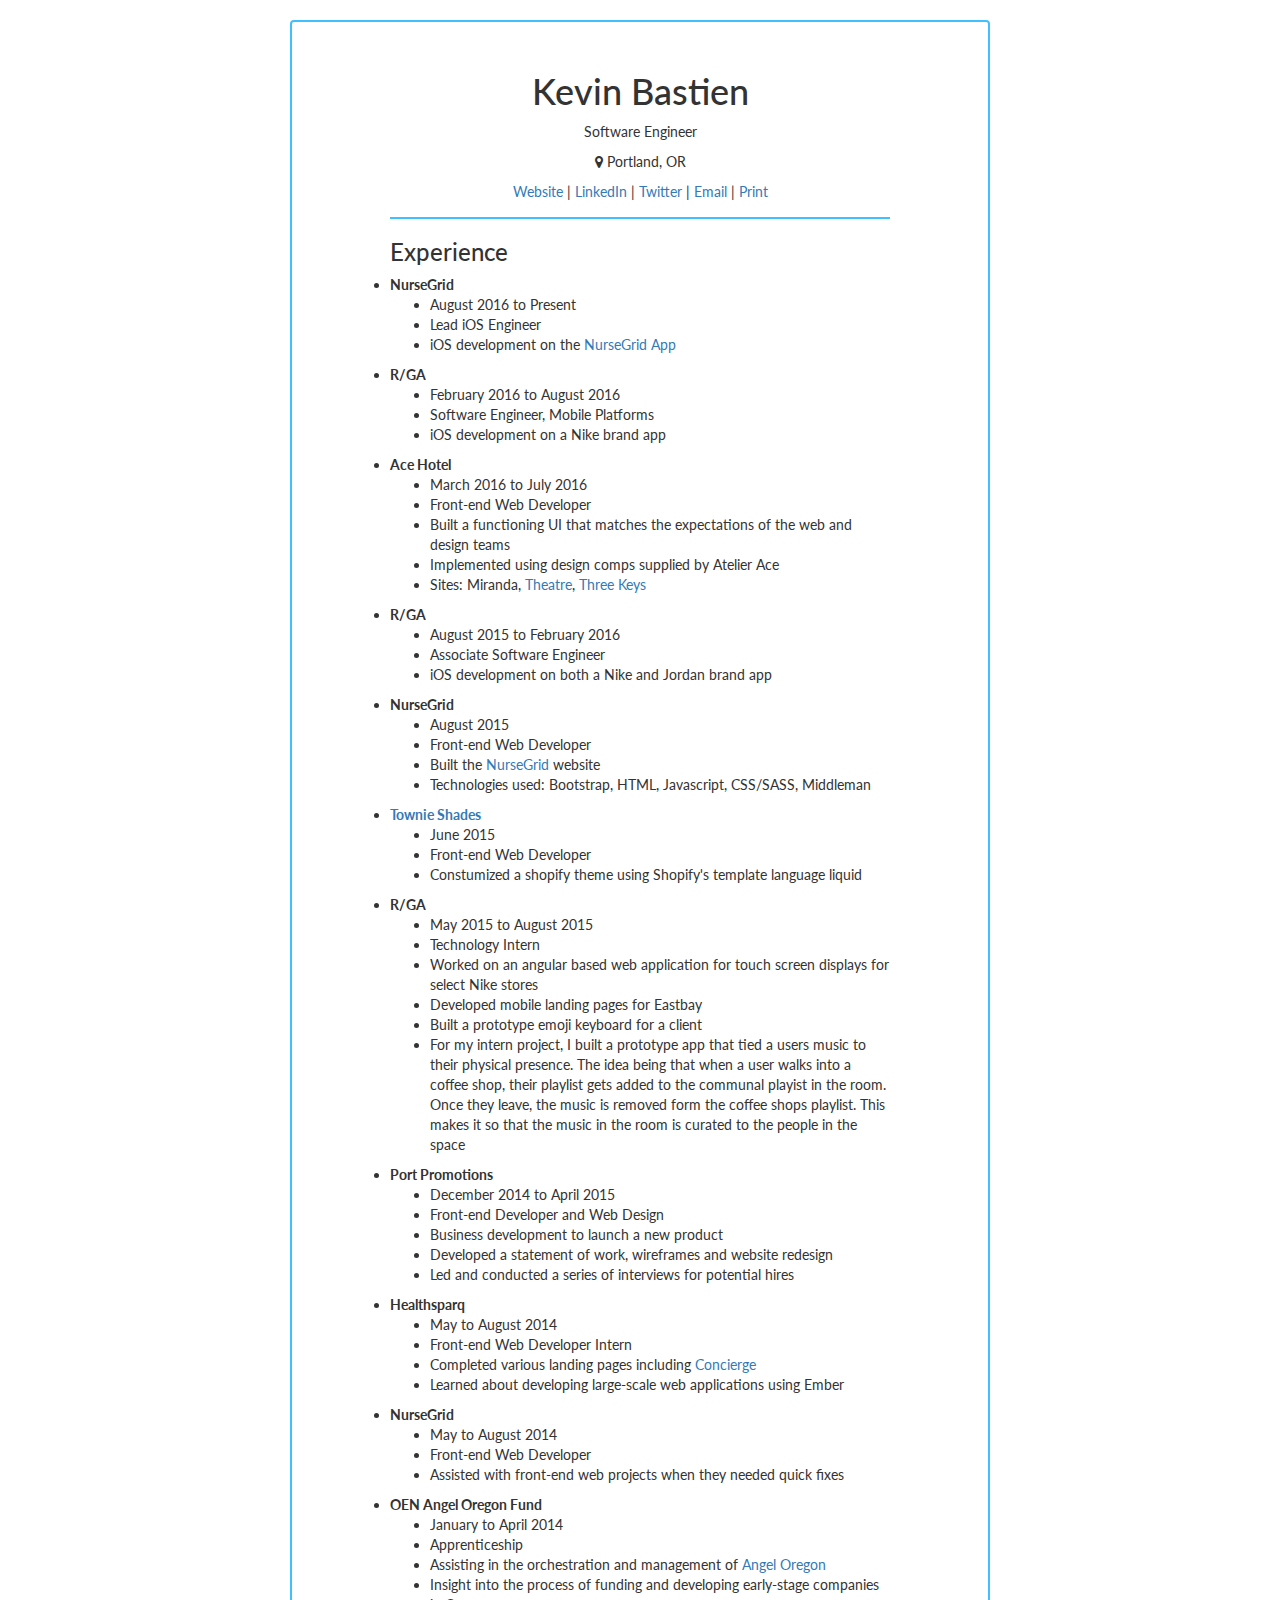
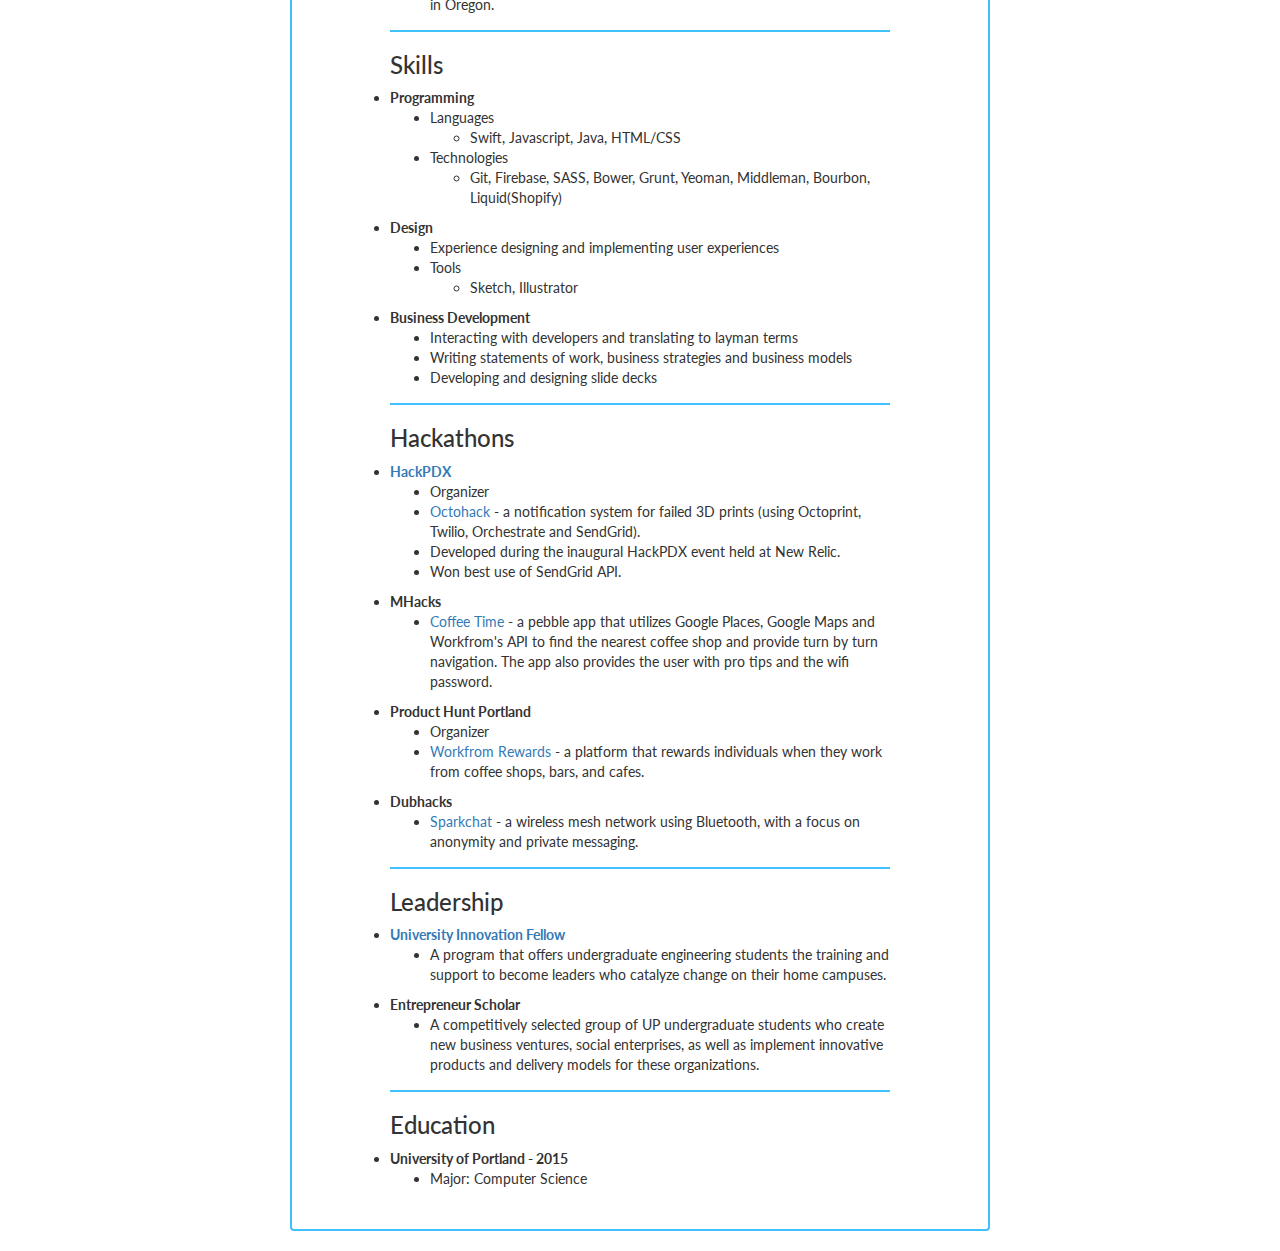
<file: index.html>
<!DOCTYPE html>
<html lang="en">
<head>
<meta charset="utf-8">
<meta http-equiv="X-UA-Compatible" content="IE=edge">
<meta name="viewport" content="width=device-width, initial-scale=1">
<title>Kevin Bastien | Resume</title>

<link rel="stylesheet" type="text/css" href="bower_components/bootstrap/dist/css/bootstrap.min.css">
<link rel="stylesheet" type="text/css" href="bower_components/fontawesome/css/font-awesome.min.css">
<link href='http://fonts.googleapis.com/css?family=Lato:300,400,700' rel='stylesheet' type='text/css'>
<script src="bower_components/jquery/dist/jquery.min.js" type="text/javascript"></script>
<script src="bower_components/bootstrap/dist/js/bootstrap.min.js" type="text/javascript"></script>
<link rel="shortcut icon" href="/assets/favicon.ico" type="image/x-icon" />
<link rel="stylesheet" href="css/compiled/styles.css">

</head>
<body>
<!-- Main body -->
  <div class="outer" id="outer">
    <div class="container">
        <div class="intro text-center">
          <h1 class="wobble animated">Kevin Bastien</h1>
          <p>Software Engineer</p>
          <p id="location"><i class="fa fa-map-marker"></i> Portland, OR</p>
          <div class="links">
            <a href="http://kevinbastien.com" target='_blank'>Website</a> |
            <a href="http://www.linkedin.com/in/kevinjbastien" target='_blank'>LinkedIn</a> |
            <a href="http://twitter.com/kevinjbastien" target='_blank'>Twitter</a> |
            <a href="mailto:kevinjbastien@gmail.com">Email</a> |
            <a onclick="window.print();">Print</a>
          </div>
        </div>
        <div class="experience line" id="line">
          <h3>Experience</h3>
          <li><b>NurseGrid</b></li>
          <ul>
            <li>August 2016 to Present</li>
            <li>Lead iOS Engineer</li>
            <li>iOS development on the <a href="https://itunes.apple.com/us/app/nursegrid-calendar-for-nurses/id949731866?mt=8" target='_blank'>NurseGrid App</a> </li>
          </ul>
          <li><b>R/GA</b></li>
          <ul>
            <li>February 2016 to August 2016</li>
            <li>Software Engineer, Mobile Platforms</li>
            <li>iOS development on a Nike brand app</li>
          </ul>
          <li><b>Ace Hotel</b></li>
          <ul>
            <li>March 2016 to July 2016</li>
            <li>Front-end Web Developer</li>
            <li>Built a functioning UI that matches the expectations of the web and design teams</li>
            <li>Implemented using design comps supplied by Atelier Ace</li>
            <li>Sites: Miranda, <a href="https://theatre.acehotel.com/" target='_blank'>Theatre</a>, <a href="http://threekeysnola.com/" target='_blank'>Three Keys</a></li>
          </ul>
          <li><b>R/GA</b></li>
          <ul>
            <li>August 2015 to February 2016</li>
            <li>Associate Software Engineer</li>
            <li>iOS development on both a Nike and Jordan brand app</li>
          </ul>
          <li><b>NurseGrid</b></li>
          <ul>
            <li>August 2015</li>
            <li>Front-end Web Developer</li>
            <li>Built the <a href="https://www.nursegrid.com" target='_blank'>NurseGrid</a> website</li>
            <li>Technologies used: Bootstrap, HTML, Javascript, CSS/SASS, Middleman</li>
          </ul>
          <li><b><a href="https://www.townieshades.com" target='_blank'>Townie Shades</a></b></li>
          <ul>
            <li>June 2015</li>
            <li>Front-end Web Developer</li>
            <li>Constumized a shopify theme using Shopify's template language liquid</li>
          </ul>
          <li><b>R/GA</b></li>
          <ul>
            <li>May 2015 to August 2015</li>
            <li>Technology Intern</li>
            <li>Worked on an angular based web application for touch screen displays for select Nike stores</li>
            <li>Developed mobile landing pages for Eastbay</li>
            <li>Built a prototype emoji keyboard for a client</li>
            <li>For my intern project, I built a prototype app that tied a users music to their physical presence. The idea being that when a user walks into a coffee shop, their playlist gets added to the communal playist in the room. Once they leave, the music is removed form the coffee shops playlist. This makes it so that the music in the room is curated to the people in the space</li>
          </ul>
          <li><b>Port Promotions</b></li>
          <ul>
            <li>December 2014 to April 2015</li>
            <li>Front-end Developer and Web Design</li>
            <li>Business development to launch a new product</li>
            <li>Developed a statement of work, wireframes and website redesign</li>
            <li>Led and conducted a series of interviews for potential hires</li>
          </ul>
          <li><b>Healthsparq</b></li>
          <ul>
            <li>May to August 2014</li>
            <li>Front-end Web Developer Intern</li>
            <li>Completed various landing pages including <a href="http://healthsparq.github.io/concierge/" target='_blank'>Concierge</a></li>
            <li>Learned about developing large-scale web applications using Ember</li>
          </ul>
          <li><b>NurseGrid</b></li>
          <ul>
            <li>May to August 2014</li>
            <li>Front-end Web Developer</li>
            <li>Assisted with front-end web projects when they needed quick fixes</li>
          </ul>
          <li><b>OEN Angel Oregon Fund</b></li>
          <ul>
            <li>January to April 2014</li>
            <li>Apprenticeship</li>
            <li>Assisting in the orchestration and management of <a href="http://www.oen.org/programs-services/angel-oregon/">Angel Oregon</a></li>
            <li>Insight into the process of funding and developing early-stage companies in Oregon.</li>
          </ul>
        </div>
        <div class="skillset line">
          <h3>Skills</h3>
            <li><b>Programming</b></li>
            <ul>
              <li>Languages</li>
              <ul>
                <li>Swift, Javascript, Java, HTML/CSS</li>
              </ul>
              <li>Technologies</li>
              <ul>
                <li>Git, Firebase, SASS, Bower, Grunt, Yeoman, Middleman, Bourbon, Liquid(Shopify)</li>
              </ul>
            </ul>
            <li><b>Design</b></li>
            <ul>
              <li>Experience designing and implementing user experiences</li>
              <li>Tools</li>
              <ul>
                <li>Sketch, Illustrator</li>
              </ul>
            </ul>
            <li><b>Business Development</b></li>
            <ul>
              <li>Interacting with developers and translating to layman terms</li>
              <li>Writing statements of work, business strategies and business models</li>
              <li>Developing and designing slide decks</li>
            </ul>
        </div>
        <div class="hackathons line">
          <h3>Hackathons</h3>
          <li><b><a href="http://hackpdx.com" target='_blank'>HackPDX</a></b></li>
          <ul>
            <li>Organizer</li>
            <li><a href="https://github.com/kbastien/OctoPrint" target='_blank'>Octohack</a> - a notification system for failed 3D prints (using Octoprint, Twilio, Orchestrate and SendGrid).</li>
            <li>Developed during the inaugural HackPDX event held at New Relic.</li>
            <li>Won best use of SendGrid API.</li>
          </ul>
          <li><b>MHacks</b></li>
          <ul>
            <li><a href="http://github.com/kbastien/PebbleCoffee" target='_blank'>Coffee Time</a> - a pebble app that utilizes Google Places, Google Maps and Workfrom's API to find the nearest coffee shop and provide turn by turn navigation. The app also provides the user with pro tips and the wifi password.</li>
          </ul>
          <li><b>Product Hunt Portland</b></li>
          <ul>
            <li>Organizer</li>
            <li><a href="http://kevinbastien.com/workfromapp/splash" target='_blank'>Workfrom Rewards</a> - a
          platform that rewards individuals when they work from coffee shops, bars, and cafes.</li>
          </ul>
          <li><b>Dubhacks</b></li>
          <ul>
            <li><a href="http://sparkchat.us" target='_blank'>Sparkchat</a> - a wireless mesh network using Bluetooth, with a focus on anonymity and private messaging.</li>
          </ul>
        </div>
        <div class="leadership line">
          <h3>Leadership</h3>
          <li><b><a href="http://epicenter.stanford.edu/page/university-innovation-fellows" target='_blank'>University Innovation Fellow</a></b></li>
          <ul>
            <li>A program that offers undergraduate engineering students the training and support to become leaders who catalyze change on their home campuses.</li>
          </ul>
          <li><b>Entrepreneur Scholar</b></li>
          <ul>
            <li>A competitively selected group of UP undergraduate students who create new business ventures, social enterprises, as well as implement innovative products and delivery models for these organizations.</li>
          </ul>
        </div>
        <div class="education line">
          <h3>Education</h3>
          <li><b>University of Portland - 2015</b></li>
          <ul>
            <li>Major: Computer Science</li>
          </ul>
        </div>
    </div>
  </div>
</body>
</html>
</file>
<file: css/compiled/styles.css>
body {
  font-family: 'Lato', sans-serif; }

.container {
  margin-top: 30px;
  margin-bottom: 30px; }

.line {
  border: 2px;
  border-top-style: solid;
  border-color: #40C0FF;
  margin-top: 15px; }

div.container {
  max-width: 600px;
  padding-right: 50px;
  padding-left: 50px; }

div.outer {
  border-radius: 4px;
  display: block;
  margin-left: auto;
  margin-right: auto;
  margin-top: 20px;
  margin-bottom: 20px;
  max-width: 700px;
  border: 2px solid #40C0FF; }

@media print {
  header nav, footer {
    display: none; }

  a, a:after {
    content: normal !important; }

  .links {
    display: none; }

  div.outer {
    border: none;
    margin-top: 5px; }

  .line {
    border-color: black;
    margin-top: 5px; }

  div.container {
    max-width: 800px;
    margin-top: 5px; }

  ul, li, p {
    font-size: 10px; }

  h3 {
    font-size: 10px;
    margin-top: 5px;
    margin-bottom: 5px;
    text-decoration: underline; }

  h1 {
    font-size: 12px;
    margin-top: 5px;
    margin-bottom: 5px; }

  p {
    margin-top: 5px;
    margin-bottom: 5px; } }

/*# sourceMappingURL=styles.css.map */
</file>
